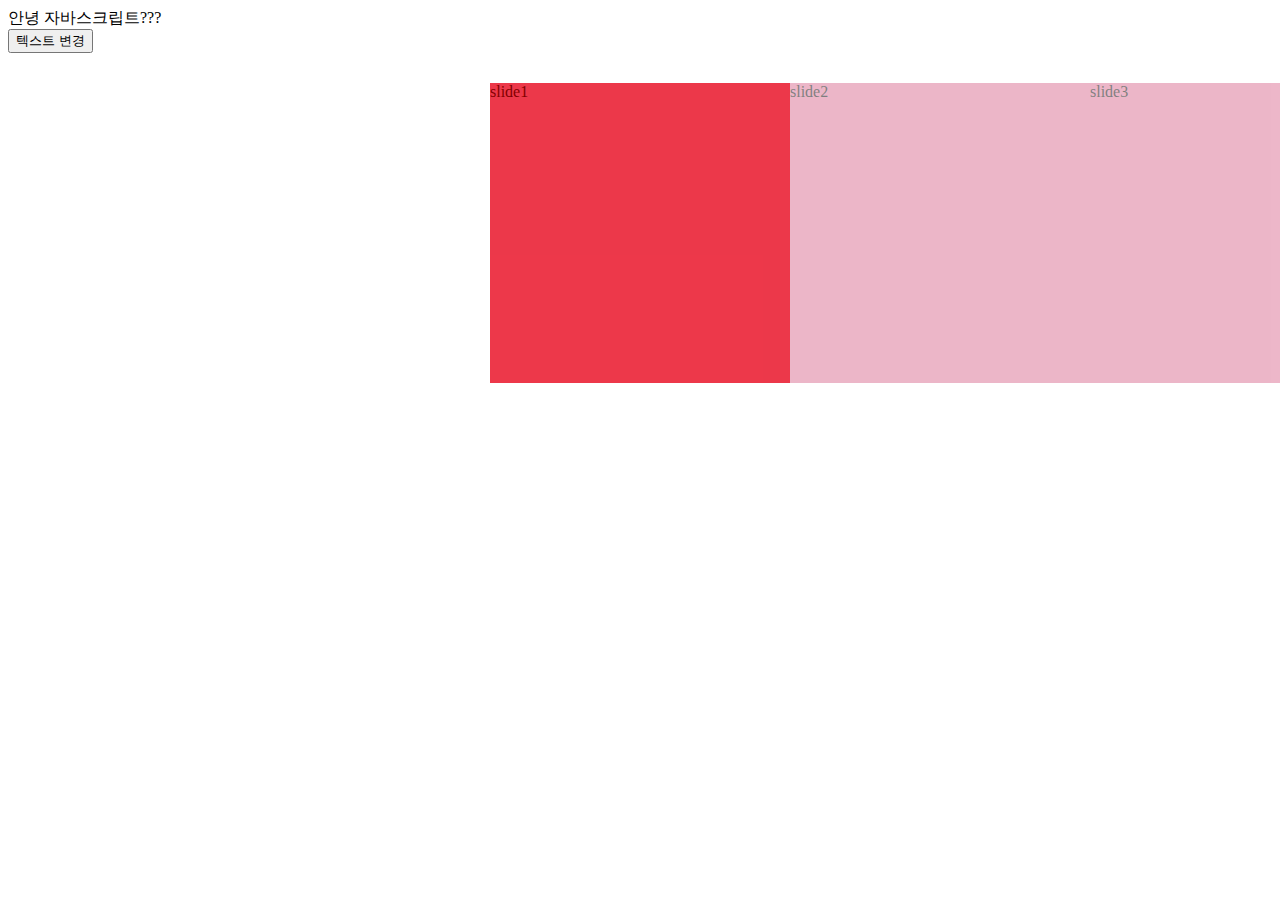
<file: 05_js/index.html>
<!DOCTYPE html>
<html lang="ko">
    <head>
        <meta charset="UTF-8" />
        <meta name="viewport" content="width=device-width" />
        <title>javascript</title>
        <script defer src="./js/main.js"></script>
        <style>
            .demo {
                transition: all 1s;
            }
        </style>
    </head>
    <body>
        <div class="demo">안녕 자바스크립트???</div>
        <button onclick="myF()">텍스트 변경</button>

        <div class="slide">
            <ul>
                <li>slide1</li>
                <li>slide2</li>
                <li>slide3</li>
            </ul>
        </div>
        <style>
            .slide {
                position: relative;
                width: 300px;
                height: 300px;
                margin: 30px auto;
                background: red;
            }

            .slide ul {
                position: absolute;
                top: 0;
                left: 0;
                display: flex;
                width: 300%;
                margin: 0;
                margin-block-start: 0;
                padding-inline-start: 0;
                list-style: none;
                opacity: 0.5;
                transition: left 0.3s;
            }

            .slide li {
                width: 100%;
                height: 300px;
                margin: 0;
                background: palevioletred;
            }
        </style>
    </body>
</html>
</file>
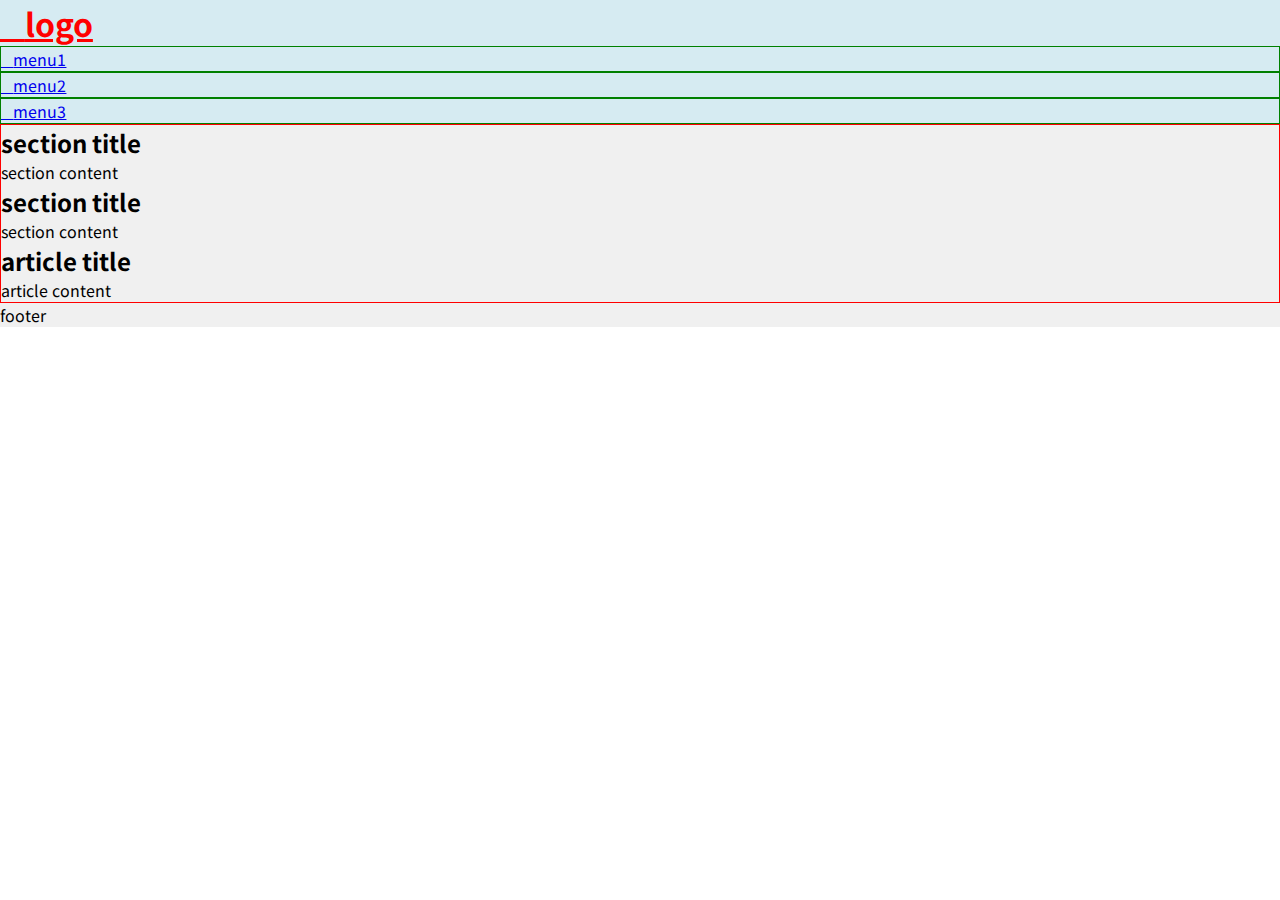
<file: 04-css/00-basic.html>
<!DOCTYPE html>
<html lang="en">
    <head>
        <meta charset="UTF-8" />
        <meta name="viewport" content="width=device-width, initial-scale=1.0" />
        <title>css 배우기</title>
        <link
            href="https://fonts.googleapis.com/css2?family=Noto+Sans+KR:wght@100..900&display=swap"
            rel="stylesheet"
        />
        <link
            rel="stylesheet"
            href="https://maxst.icons8.com/vue-static/landings/line-awesome/line-awesome/1.3.0/css/line-awesome.min.css"
        />
        <link rel="stylesheet" href="https://cdnjs.cloudflare.com/ajax/libs/font-awesome/6.5.2/css/all.min.css" />
        <link
            rel="stylesheet"
            href="https://fonts.googleapis.com/css2?family=Material+Symbols+Outlined:opsz,wght,FILL,GRAD@24,400,0,0"
        />
        <link rel="stylesheet" href="./css/styles.css" />
        <style>
            header {
                background-color: #eee;
                color: green;
            }
        </style>
    </head>
    <body>
        <div id="wrap" style="border-color: blue">
            <header id="header">
                <h1 id="logo">
                    <a href="#">logo</a>
                </h1>
                <nav id="gnb" class="gnb">
                    <ul class="depth1">
                        <li>
                            <a href="#">menu1</a>
                            <ul class="depth2">
                                <li><a href="#">menu1-1</a></li>
                                <li><a href="#">menu1-2</a></li>
                                <li><a href="#">menu1-3</a></li>
                            </ul>
                        </li>
                        <li>
                            <a href="#">menu2</a>
                        </li>
                        <li>
                            <a href="#">menu3</a>
                        </li>
                    </ul>
                </nav>
            </header>
            <main id="main" class="main-intro bg-grey">
                <!-- 주제별 나눔 -->
                <section>
                    <h2>section title</h2>
                    <p>section content</p>
                </section>
                <section>
                    <h2>section title</h2>
                    <p>section content</p>
                </section>
                <!-- 독립된 기사나 글 -->
                <article>
                    <h2>article title</h2>
                    <p>article content</p>
                </article>
                <!-- 사이드 컨텐츠 -->
                <aside></aside>
            </main>
            <footer id="footer" class="bg-grey">footer</footer>
        </div>
    </body>
</html>
</file>
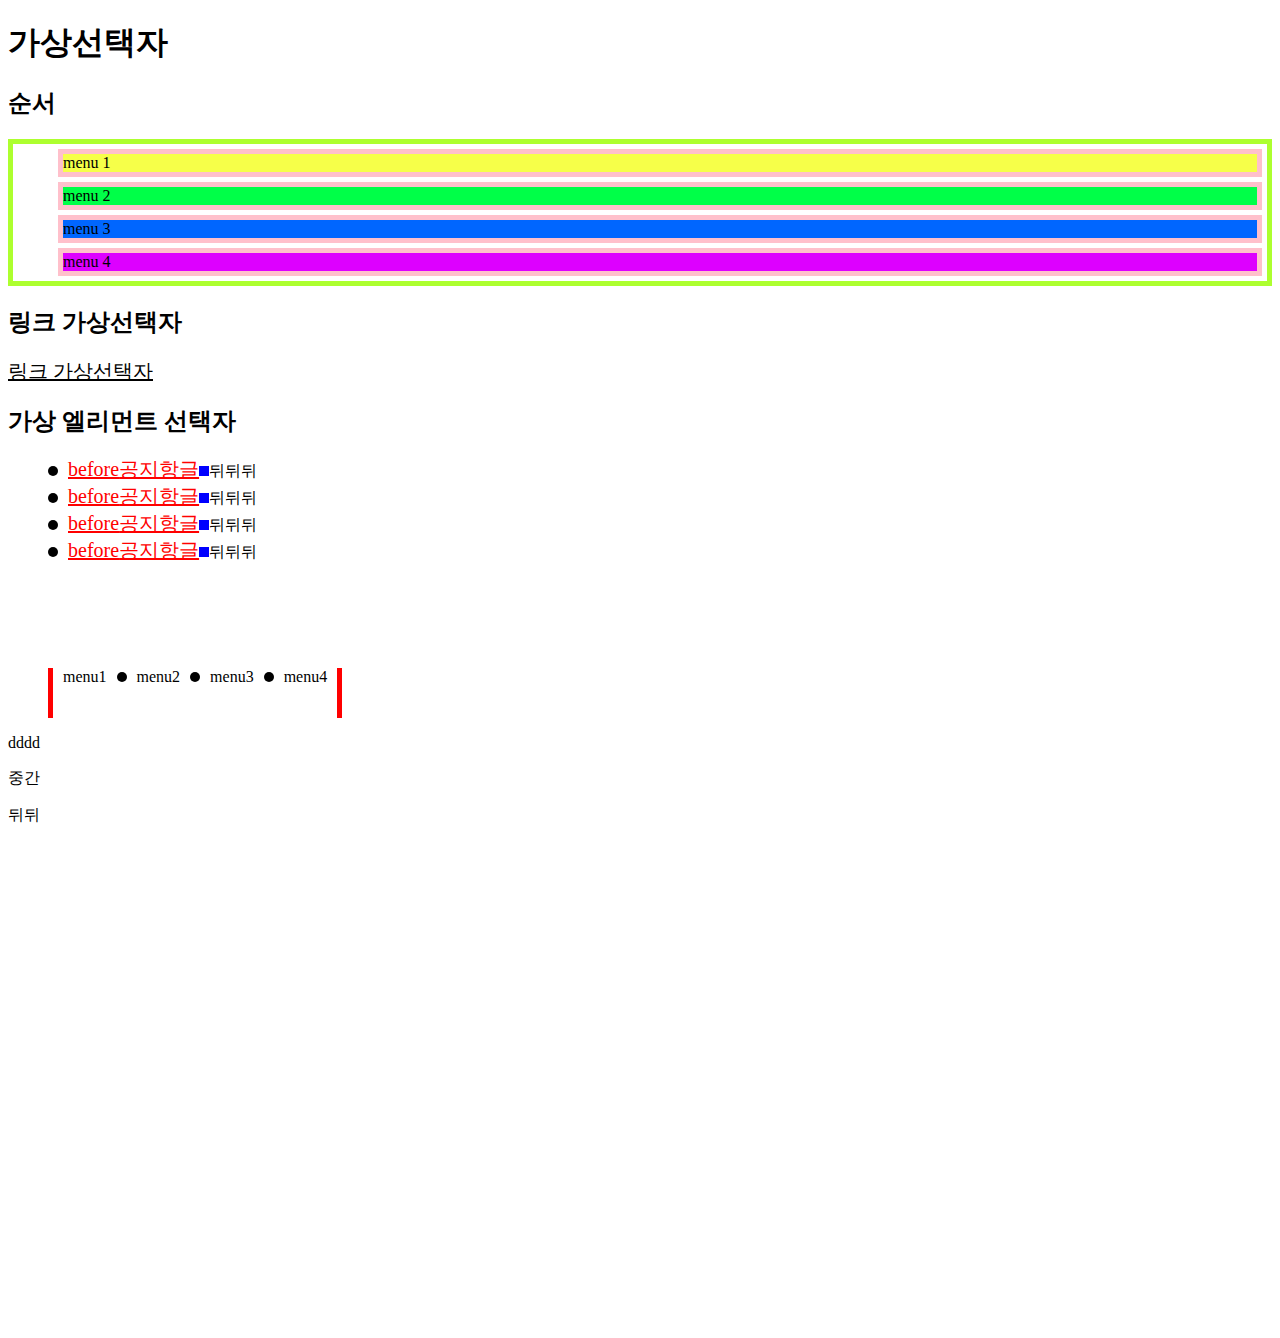
<file: 04-css/01-가상선택자.html>
<!DOCTYPE html>
<html lang="ko">
<head>
    <meta charset="UTF-8">
    <meta name="viewport" content="width=device-width, initial-scale=1.0">
    <title>가상선택자 | css</title>
    <style>
        /* reset */
        * {
            list-style: none;
        }
    </style>
</head>
<body>
    <h1>가상선택자</h1>
    
    <h2>순서</h2>
    <ul class="lst">
        <li>menu 1</li>
        <li>menu 2</li>
        <li>menu 3</li>
        <li>menu 4</li>
    </ul>
    <style>
        .lst {
            border: 5px solid greenyellow;
        }
        .lst li {
            border: 5px solid pink;
            margin: 5px;
        }
        .lst li:first-child {
            background: #f6ff49;
        }
        .lst li:nth-child(2) {
            background: #00ff48;
        }
        .lst li:nth-child(3) {
            background: rgb(0, 102, 255);
        }
        .lst li:last-child {
            background: rgb(221, 0, 255);
        }
        .lst li:hover {
            background: #000;
            color: #fff;
        }

    </style>

    <h2>링크 가상선택자</h2>
    <a href="#">링크 가상선택자</a>
    <style>
        a {
            font-size: 20px;
            color: #000;
        }
        /* 안씀 */
        /* a:link {} */
        a:hover {
            color: red;
        }
        /* a:active {
            color: greenyellow;
        } */
        /* a:visited {
            color: blueviolet;
        } */
    </style>

    <h2>가상 엘리먼트 선택자</h2>
    <ul class="lst2">
        <li><a href="#">공지항글</a></li>
        <li><a href="#">공지항글</a></li>
        <li><a href="#">공지항글</a></li>
        <li><a href="#">공지항글</a></li>
    </ul>
    <style>
        .lst2 li::before {
            content: '';
            display: inline-block;
            width: 10px;
            height: 10px;
            background: #000;
            border-radius: 10px;
            margin-right: 10px;
        }
        .lst2 li::after {
            content: '뒤뒤뒤';
        }
        .lst2 a {
            color: red;
        }
        .lst2 a::before {
            content: 'before';
        }
        .lst2 a::after {
            content: '';
            display: inline-block;
            width: 10px;
            height: 10px;
            background: blue;
        }
    </style>
    <br><br><br><br>
    <ul class="lst3">
        <li>menu1</li>
        <li>menu2</li>
        <li>menu3</li>
        <li>menu4</li>
    </ul>
    <style>
        .lst3 {
            display: flex;
        }
        .lst3 li::after {
            content: '';
            display: inline-block;
            width: 10px;
            height: 10px;
            background: #000;
            border-radius: 50%;
            margin-right: 10px;
            margin-left: 10px;
        }
        .lst3 li:last-child::after {
            display: none;
        }
        .lst3::before {
            content: '';
            display: inline-block;
            width: 5px;
            height: 50px;
            background: red;
            margin-right: 10px;
        }
        .lst3::after {
            content: '';
            display: inline-block;
            width: 5px;
            height: 50px;
            background: red;
            margin-left: 10px;
        }
    </style>

    <div class="box1">
        <p>중간</p>
    </div>
    <style>
        .box1::before {
            content: "dddd";
        }
        .box1::after {
            content: '뒤뒤';
        }
    </style>
    
    <br><br><br><br>
    <br><br><br><br>
    <br><br><br><br>
    <br><br><br><br>
    <br><br><br><br>
    <br><br><br><br>
    <br><br><br><br>
</body>
</html>
</file>
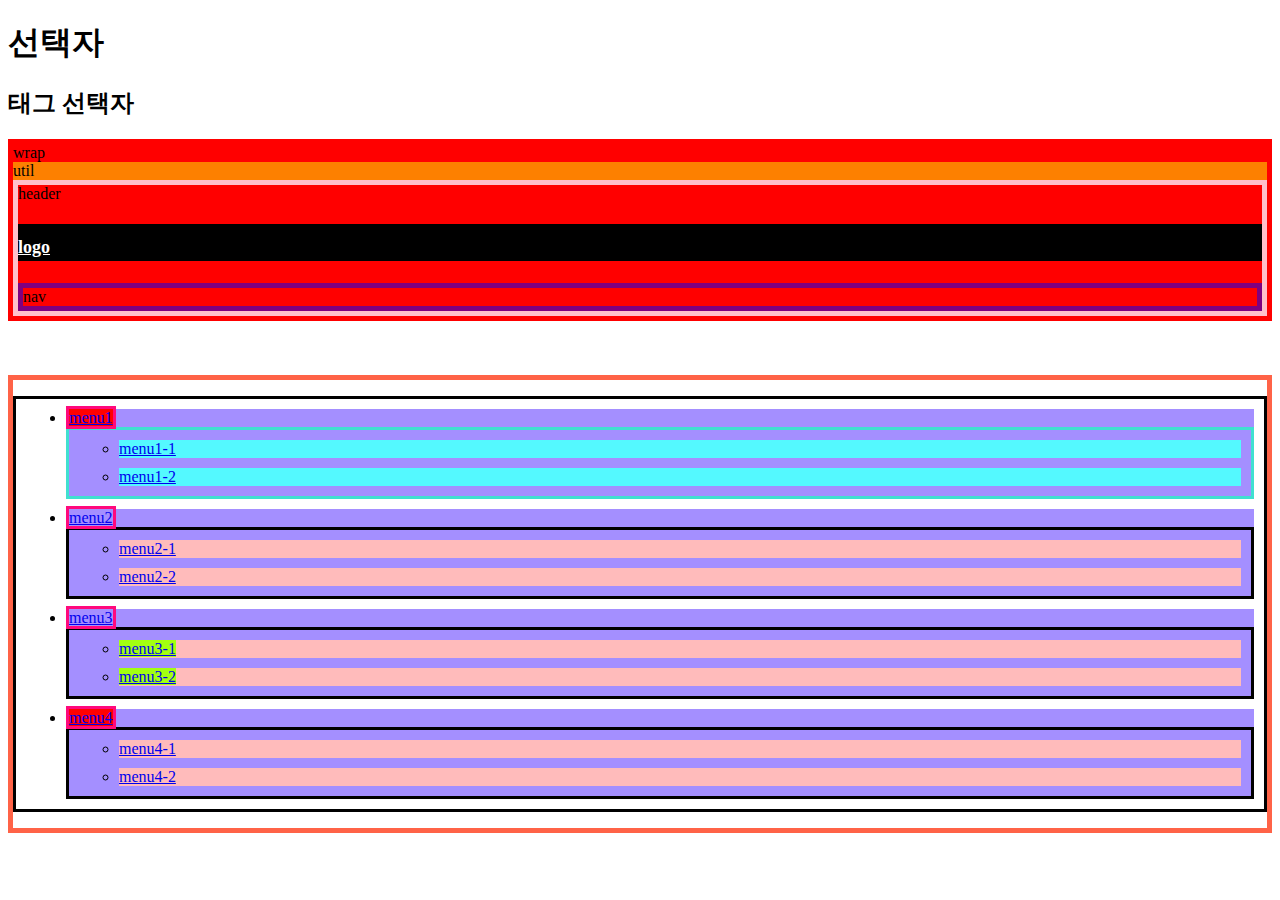
<file: 04-css/01-선택자.html>
<!DOCTYPE html>
<html lang="ko">
<head>
    <meta charset="UTF-8">
    <meta name="viewport" content="width=device-width, initial-scale=1.0">
    <title>선택자 | css</title>
</head>
<body>

    <h1>선택자</h1>

    <h2>태그 선택자</h2>
    
    <div class="wrap">
        wrap
        <div class="util">util</div>
        <header class="header">
            header
            <h1 class="logo">
                <a href="#">logo</a>
            </h1>
            <nav class="gnb">
                nav
            </nav>
        </header>
    </div>
    <style>
        .wrap {
            border: 5px solid rgb(255, 0, 0);
            background: rgb(255, 0, 0);
        }
        .util {
            background: rgba(251, 255, 0, 0.5);
        }
        .header {
            border: 5px solid pink;
        }
        .logo {
            background: #000;
        }
        .logo a {
            font-size: 18px;
            color: #fff;
        }
        .gnb {
            border: 5px solid rgba(0, 0, 255, 0.5);
        }
    </style>

    <br><br><br>
    <div id="gnb">
        <ul class="depth1">
            <li class="fst">
                <a href="#">menu1</a>
                <ul class="depth2-1">
                    <li><a href="#">menu1-1</a></li>
                    <li><a href="#">menu1-2</a></li>
                </ul>
            </li>
            <li>
                <a href="#">menu2</a>
                <ul class="depth2-2">
                    <li><a href="#">menu2-1</a></li>
                    <li><a href="#">menu2-2</a></li>
                </ul>
            </li>
            <li>
                <a href="#">menu3</a>
                <ul class="depth2-3">
                    <li><a href="#">menu3-1</a></li>
                    <li><a href="#">menu3-2</a></li>
                </ul>
            </li>
            <li class="lst">
                <a href="#">menu4</a>
                <ul class="depth2-4">
                    <li><a href="#">menu4-1</a></li>
                    <li><a href="#">menu4-2</a></li>
                </ul>
            </li>
        </ul>
    </div>
    <style>
        .depth1 > li > a {
            border: 3px solid #ff097c;
        }
        .depth1 .lst > a,
        .depth1 .fst > a {
            background: red;
        }
        #gnb {
            border: 5px solid tomato;
        }
        .depth2-1 {
            border: 3px solid turquoise;
        }
        .depth2-1 li {
            background: #54f9ff;
        }
        .depth2-3 a { 
            background: #a3ff10;
        }
        ul {
            border: 3px solid #000;
        }
        li {
            margin: 10px;
            background: #fff491;
        }
        ul li {
            background: #ffbbbb;
        }
        ul.depth1 > li {
            background: #a48fff;
        }
    </style>
    
</body>
</html>
</file>
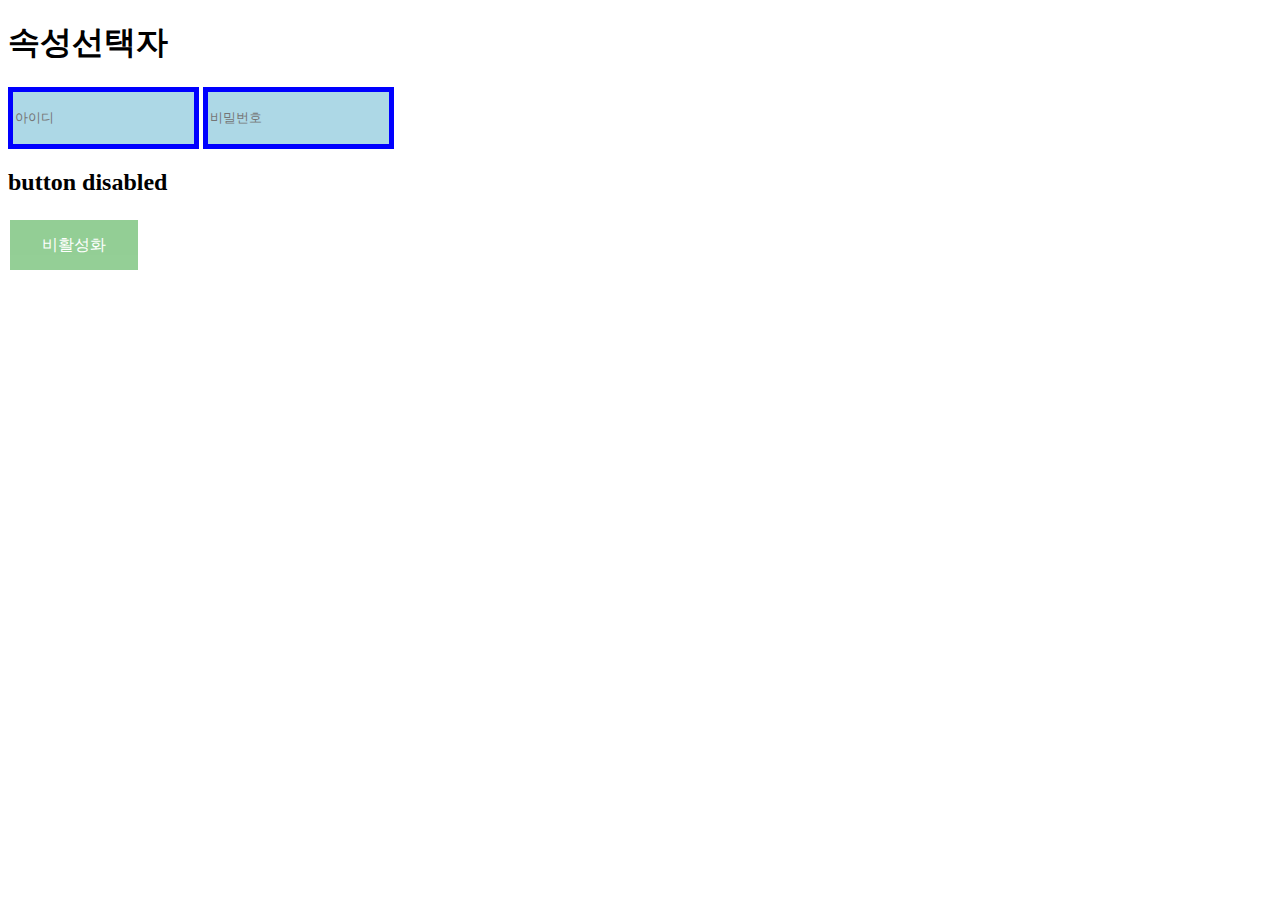
<file: 04-css/01-속성선택자.html>
<!DOCTYPE html>
<html lang="ko">
<head>
    <meta charset="UTF-8">
    <meta name="viewport" content="width=device-width, initial-scale=1.0">
    <title>속성선택자 | css</title>
</head>
<body>
    <h1>속성선택자</h1>

    <input type="text" id="id" name="id" placeholder="아이디">
    <input type="password" name="pw" id="pw" placeholder="비밀번호">

    <style>
        input {
            height: 50px;
            border: 5px solid blue;
            background: lightblue;
        }
        input:focus {
            border: 5px solid red;
            background: pink;
        }
    </style>

    <h2>button disabled</h2>
    <input type="button" value="비활성화" class="button" disabled>

    <style>
        .button {
            background-color: #4CAF50; /* Green */
            border: none;
            color: white;
            padding: 15px 32px;
            text-align: center;
            text-decoration: none;
            display: inline-block;
            font-size: 16px;
            margin: 4px 2px;
            cursor: pointer;
        }
        .button:disabled {
            opacity: 0.6;
            cursor: not-allowed;
        }
    </style>

</body>
</html>
</file>
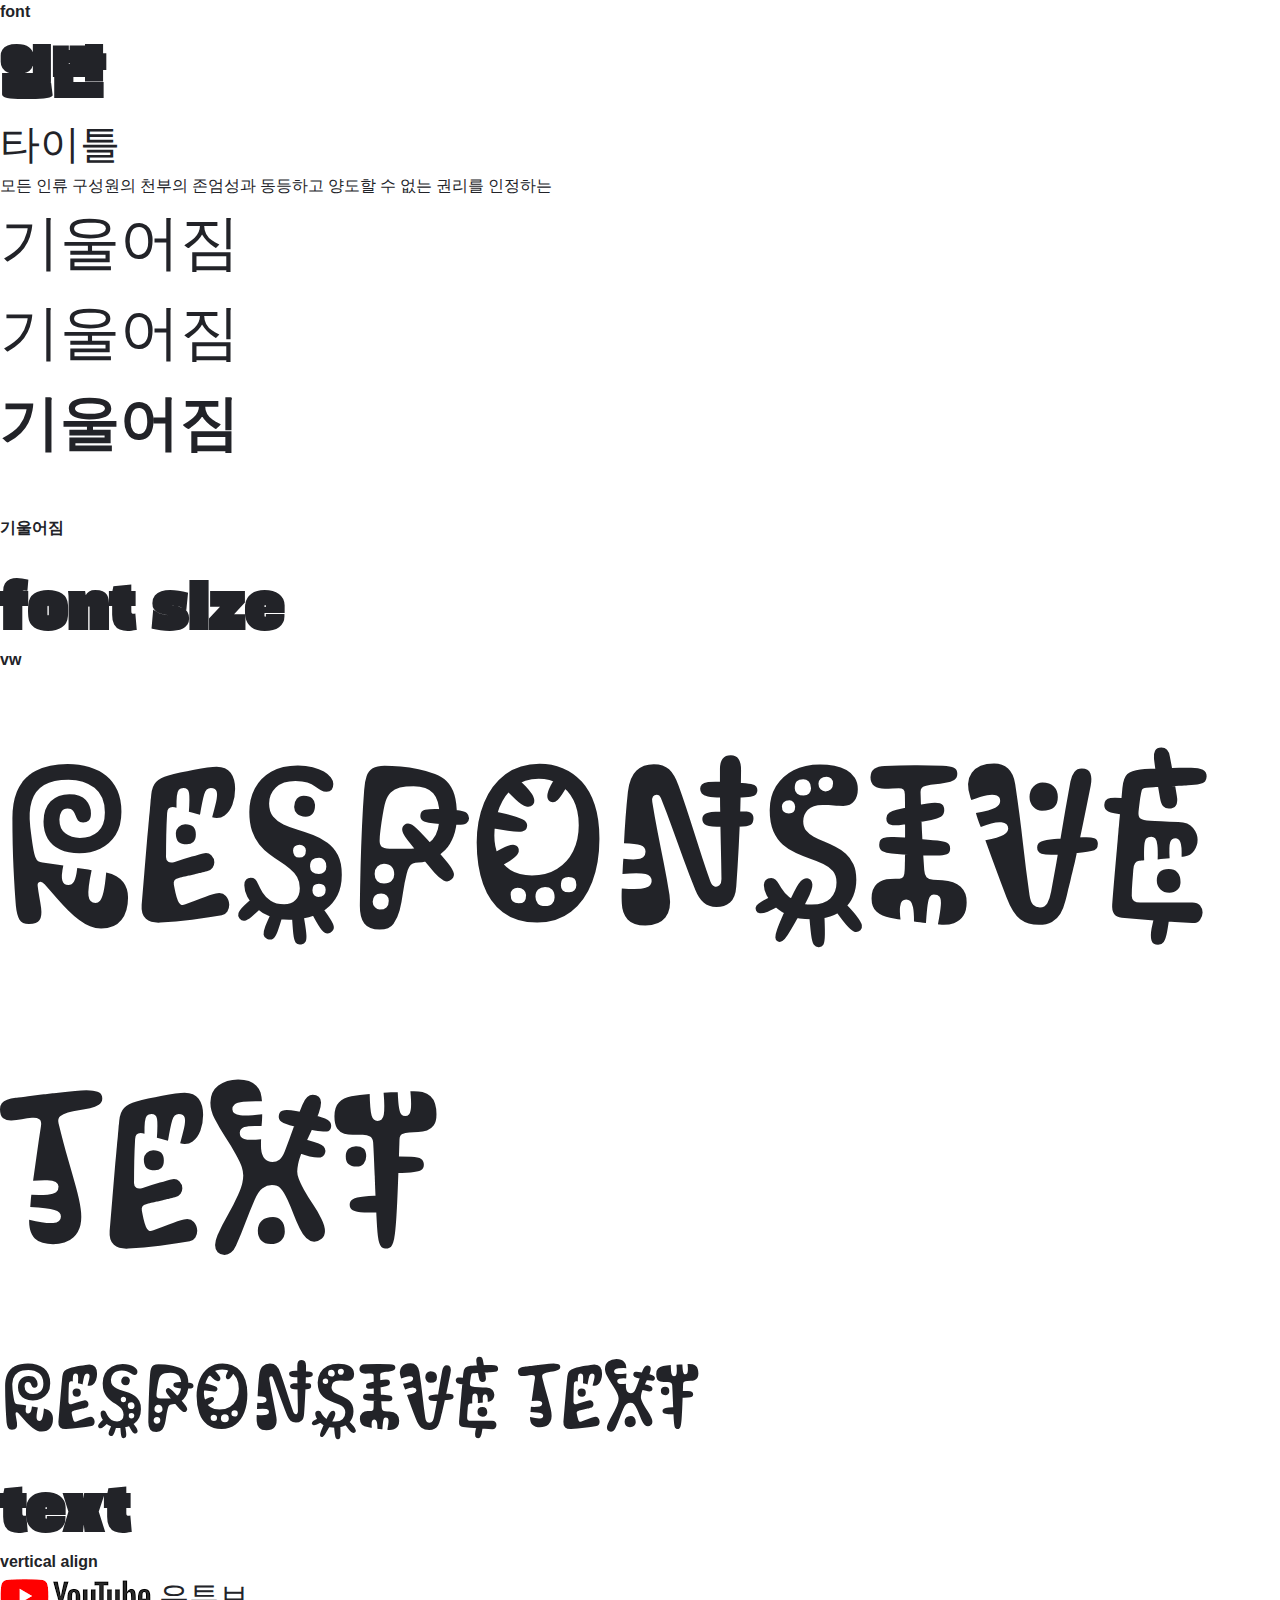
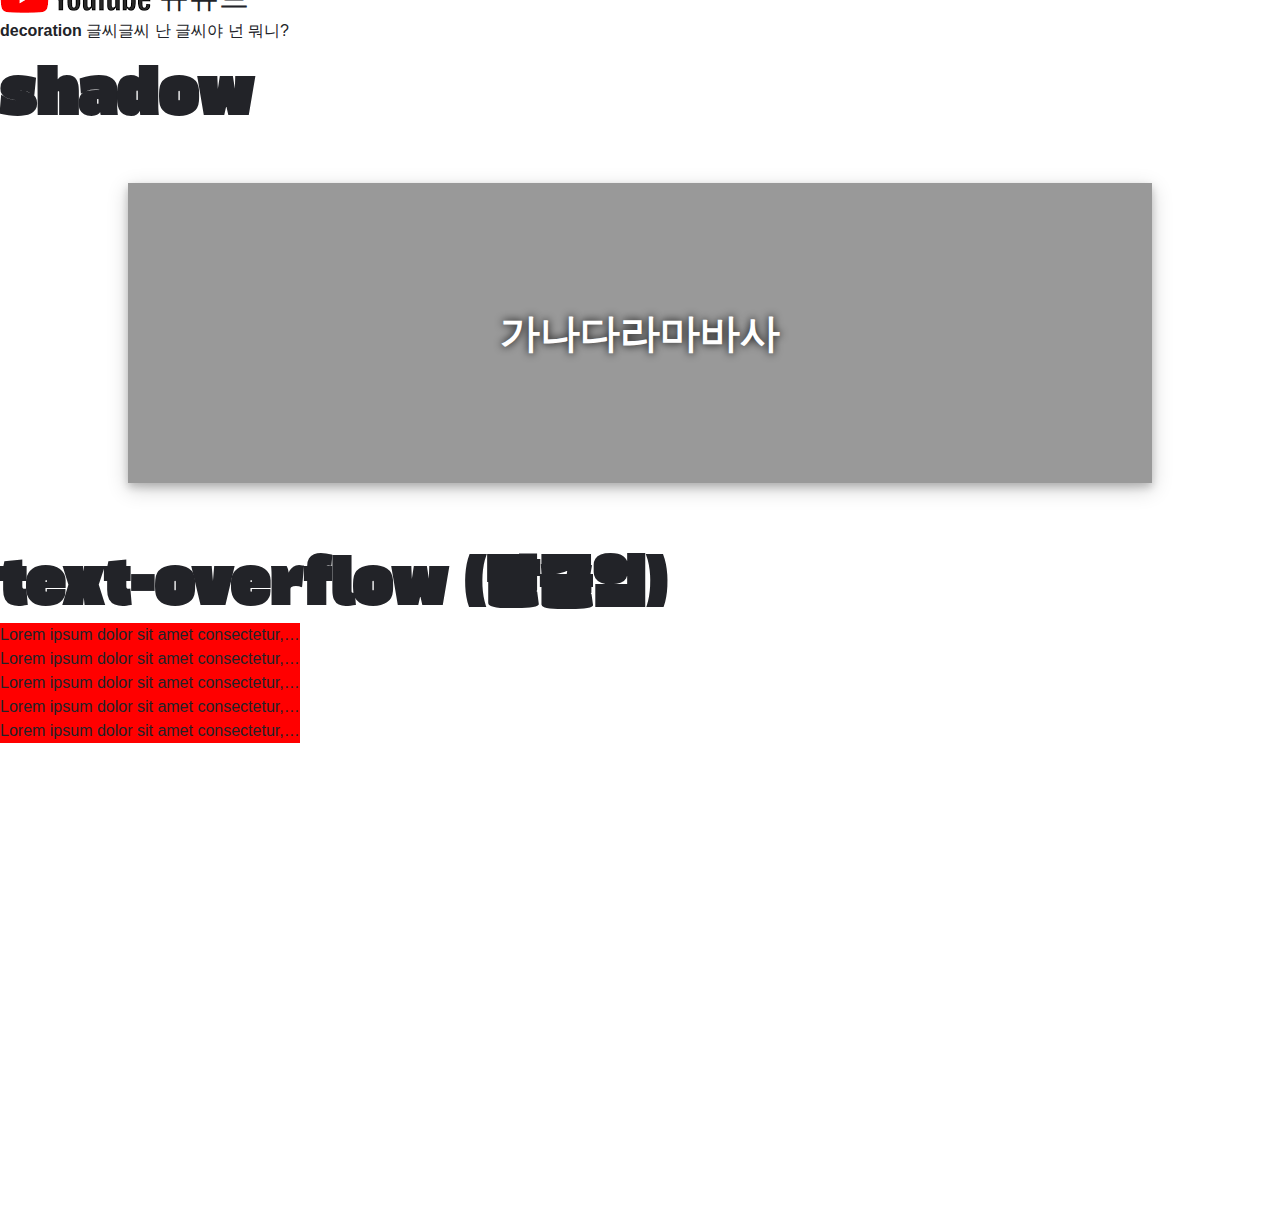
<file: 04-css/02-font.html>
<!DOCTYPE html>
<html lang="en">
<head>
    <meta charset="UTF-8">
    <meta name="viewport" content="width=device-width, initial-scale=1.0">
    <title>font | css</title>
    <link rel="preconnect" href="https://fonts.googleapis.com">
    <link rel="preconnect" href="https://fonts.gstatic.com" crossorigin>
    <link href="https://fonts.googleapis.com/css2?family=Gasoek+One&family=Kablammo&display=swap" rel="stylesheet">
    <!-- 웹디자인기능사용 reset -->
    <style>
        * {
            margin: 0;
            padding: 0;
            line-height: 1.5;
            color: #222328;
            text-decoration: none;
            list-style: none;
            box-sizing: border-box;
            /* 안전 글꼴 */
            font-family: "Malgun Gothic", "맑은 고딕", helvetica, "Apple SD Gothic Neo", sans-serif;
            font-size: 16px;
        }
    </style>
</head>
<body>
    <h1>font</h1>

    <h2>일반</h2>
    <div class="font1">
        <strong>타이틀</strong>
        <p>모든 인류 구성원의 천부의 존엄성과 동등하고 양도할 수 없는 권리를 인정하는</p>
        <!-- em태그 절대값 60px -->
        <em>기울어짐 <br> <span>기울어짐</span></em> <br>
        <!-- b태그 상대값 60px(기준 14px) -->
        <b>기울어짐 <br> <span>기울어짐</span></b>
    </div>
    <style>
        h2 {
            font-size: 60px;
            font-family: 'Gasoek One', sans-serif;
        }
        .font1 strong {
            font-family: 'Diphylleia', sans-serif;
            font-size: 40px;
            font-weight: normal;
        }
        .font1 p {
            font-family: 'Diphylleia', serif;
        }
        .font1 em {
            font-style: normal;
            /* font-weight: bold; */
            font-size: 60px;
        }
        .font1 em span {
            /* font-size : 60px */
            /* em : 엄마 태그를 기준으로 */
            font-size: 1em;
        }

        .font1 b {
            /* font-size : 60px; */
            font-size: 3.750em;
        }
        .font1 b span {
            /* font-size : 16px; */
            /* rem : html,body 태그 기준 */
            font-size : 1rem;
        }
    </style>

    <h2>font size</h2>

    <strong>vw</strong>
    <div class="vw">Responsive Text</div>
    <div class="vh">Responsive Text</div>
    <style>
        .vw {
            font-family: 'Kablammo', cursive;
            font-size: 17vw;
        }
        .vh {
            font-family: 'Kablammo', cursive;
            font-size: 10vh;
        }
    </style>

    <h2>text</h2>

    <strong>vertical align</strong>
    <div class="ver">
        <img src="./images/youtube.png" alt="youtube"> 유튜브
    </div>
    <style>
        .ver {
            font-size: 30px;
        }
        .ver img {
            vertical-align: middle;
            margin-top: -5px;
        }
    </style>

    <strong>decoration</strong>
    <a href="#">글씨글씨 난 글씨야 넌 뭐니?</a>
    <style>
        a {
            text-decoration: none;
        }
    </style>

    <h2>shadow</h2>
    <div class="box1">가나다라마바사</div>
    <style>
        .box1 {
            display: flex;
            justify-content: center;
            align-items: center;
            width: 80%;
            height: 300px;
            margin: 50px auto;
            background-color: #999;
            color: #fff;
            font-size: 40px;
            font-weight: bold;
            text-shadow: 0 0 8px #000;
            box-shadow: 0 4px 8px 0 rgba(0, 0, 0, 0.2), 0 6px 20px 0 rgba(0, 0, 0, 0.19);
        }
    </style>

    <h2>text-overflow (말줄임)</h2>
    <ul class="lst-bbs">
        <li>
            <a href="#">Lorem ipsum dolor sit amet consectetur, adipisicing elit.</a>
        </li>
        <li>
            <a href="#">Lorem ipsum dolor sit amet consectetur, adipisicing elit.</a>
        </li>
        <li>
            <a href="#">Lorem ipsum dolor sit amet consectetur, adipisicing elit.</a>
        </li>
        <li>
            <a href="#">Lorem ipsum dolor sit amet consectetur, adipisicing elit.</a>
        </li>
        <li>
            <a href="#">Lorem ipsum dolor sit amet consectetur, adipisicing elit.</a>
        </li>
    </ul>
    <style>
        .lst-bbs a {
            overflow: hidden;
            display: block;
            width: 300px;
            white-space: nowrap;
            text-overflow: ellipsis;
            background: red;
        }
    </style>


    <br><br><br><br>
    <br><br><br><br>
    <br><br><br><br>
    <br><br><br><br>
    <br><br><br><br>
</body>
</html>
</file>
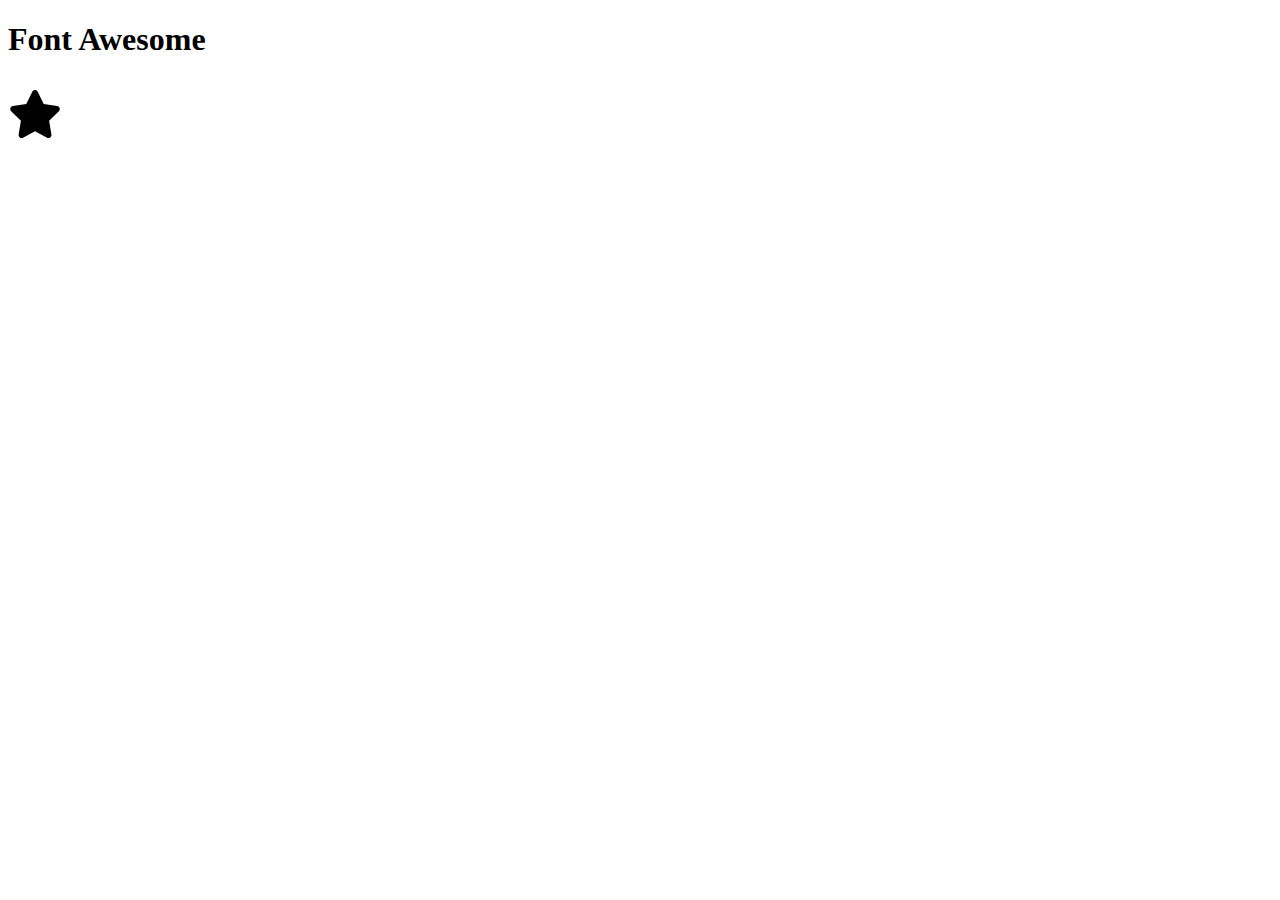
<file: 04-css/02-icon-fontawesome.html>
<!DOCTYPE html>
<html lang="en">
<head>
    <meta charset="UTF-8">
    <meta name="viewport" content="width=device-width, initial-scale=1.0">
    <title>Font Awesome | icon | css</title>
    <link rel="stylesheet" href="https://cdnjs.cloudflare.com/ajax/libs/font-awesome/6.4.0/css/all.min.css" integrity="sha512-iecdLmaskl7CVkqkXNQ/ZH/XLlvWZOJyj7Yy7tcenmpD1ypASozpmT/E0iPtmFIB46ZmdtAc9eNBvH0H/ZpiBw==" crossorigin="anonymous" referrerpolicy="no-referrer" />
    <link rel="stylesheet" href="https://maxst.icons8.com/vue-static/landings/line-awesome/font-awesome-line-awesome/css/all.min.css">
</head>
<body>
    <h1>Font Awesome</h1>
    <i class="fa-solid fa-star"></i>
    <svg xmlns="http://www.w3.org/2000/svg" height="3em" viewBox="0 0 576 512"><!--! Font Awesome Free 6.4.0 by @fontawesome - https://fontawesome.com License - https://fontawesome.com/license (Commercial License) Copyright 2023 Fonticons, Inc. --><path d="M316.9 18C311.6 7 300.4 0 288.1 0s-23.4 7-28.8 18L195 150.3 51.4 171.5c-12 1.8-22 10.2-25.7 21.7s-.7 24.2 7.9 32.7L137.8 329 113.2 474.7c-2 12 3 24.2 12.9 31.3s23 8 33.8 2.3l128.3-68.5 128.3 68.5c10.8 5.7 23.9 4.9 33.8-2.3s14.9-19.3 12.9-31.3L438.5 329 542.7 225.9c8.6-8.5 11.7-21.2 7.9-32.7s-13.7-19.9-25.7-21.7L381.2 150.3 316.9 18z"/></svg>

    <i class="fa-solid fa-star fa-spin"></i>

    <i class="fa-thin fa-star fa-spin-pulse"></i>

    <i class="las la-exclamation-circle"></i>
    <i class="las la-fish"></i>

    <style>
        i {
            font-size: 4rem;
        }
    </style>
    
</body>
</html>
</file>
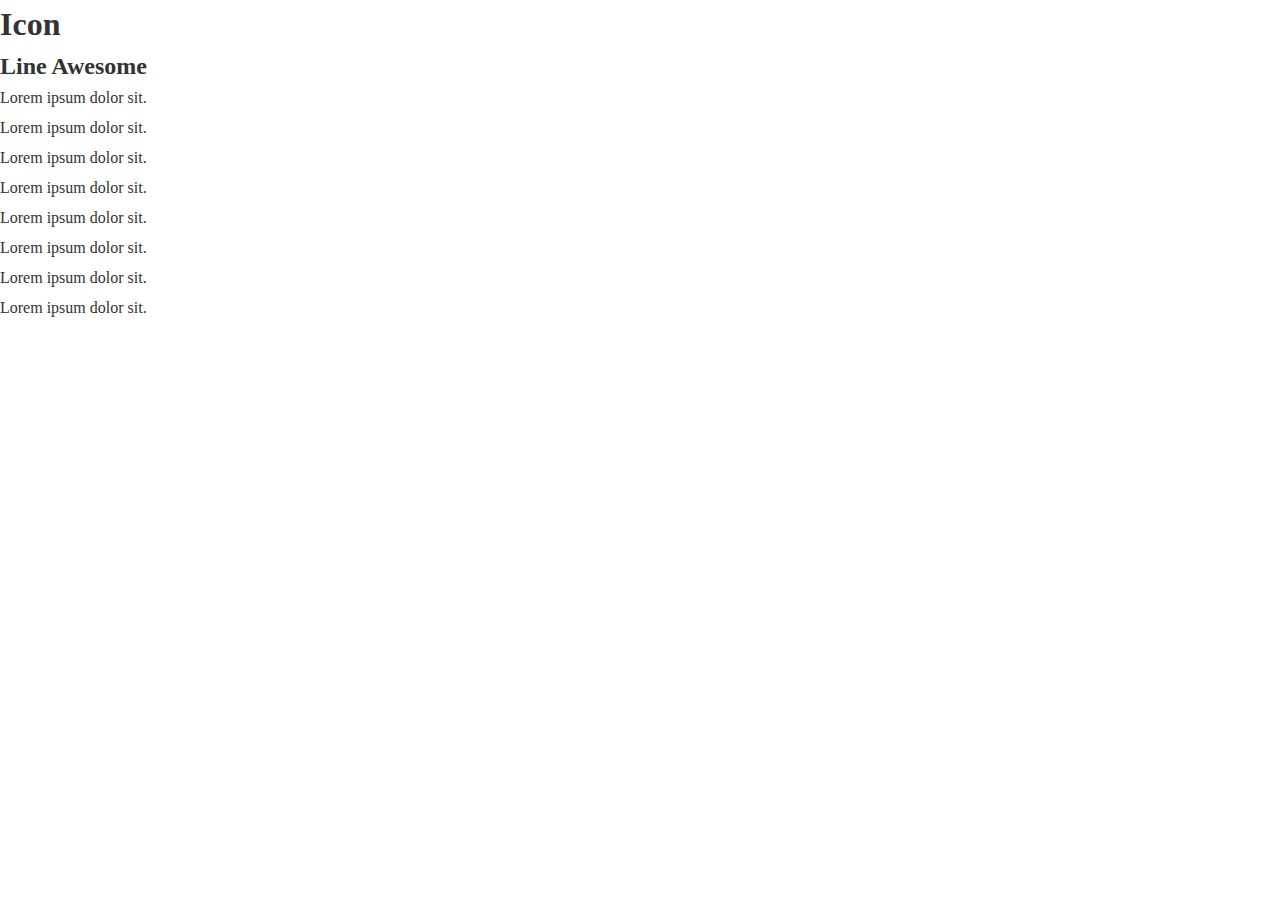
<file: 04-css/02-icon.html>
<!DOCTYPE html>
<html lang="ko">
<head>
    <meta charset="UTF-8">
    <meta name="viewport" content="width=device-width, initial-scale=1.0">
    <title>icon | css</title>
    <link rel= "stylesheet" href= "https://maxst.icons8.com/vue-static/landings/line-awesome/line-awesome/1.3.0/css/line-awesome.min.css" >
</head>
    <style>
        * {
            margin: 0;
            padding: 0;
            box-sizing: border-box;
            list-style: none;
            line-height: 1.5;
            text-decoration: none;
            color: #333;
        }
    </style>
<body>
    <h1>Icon</h1>

    <h2>Line Awesome</h2>
    
    <i class="las la-battery-three-quarters"></i>
    <i class="las la-fish"></i>
    <i class="las la-fish"></i>
    <i class="las la-fish"></i>
    <i class="las la-fish"></i>
    <i class="las la-fish"></i>
    <i class="las la-fish"></i>
    <i class="las la-fish"></i>
    <i class="las la-dog"></i><p></p>

    <i class="las la-exclamation-circle"></i>

    <ul class="lst1">
        <li><i class="las la-chevron-circle-right"></i> Lorem ipsum dolor sit.</li>
        <li><i class="las la-chevron-circle-right"></i> Lorem ipsum dolor sit.</li>
        <li><i class="las la-chevron-circle-right"></i> Lorem ipsum dolor sit.</li>
        <li><i class="las la-chevron-circle-right"></i> Lorem ipsum dolor sit.</li>
    </ul>
    <style>
        .las {
            font-size: 60px;
            color: green;
        }
        .lst1 .las {
            margin-top: -3px;
            vertical-align: middle;
            font-size: 20px;
            color: red;
        }
    </style>

    <ul class="lst1">
        <li><i class="las la-chevron-circle-right"></i> Lorem ipsum dolor sit.</li>
        <li><i class="las la-chevron-circle-right"></i> Lorem ipsum dolor sit.</li>
        <li><i class="las la-chevron-circle-right"></i> Lorem ipsum dolor sit.</li>
        <li><i class="las la-chevron-circle-right"></i> Lorem ipsum dolor sit.</li>
    </ul>
</body>
</html>
</file>
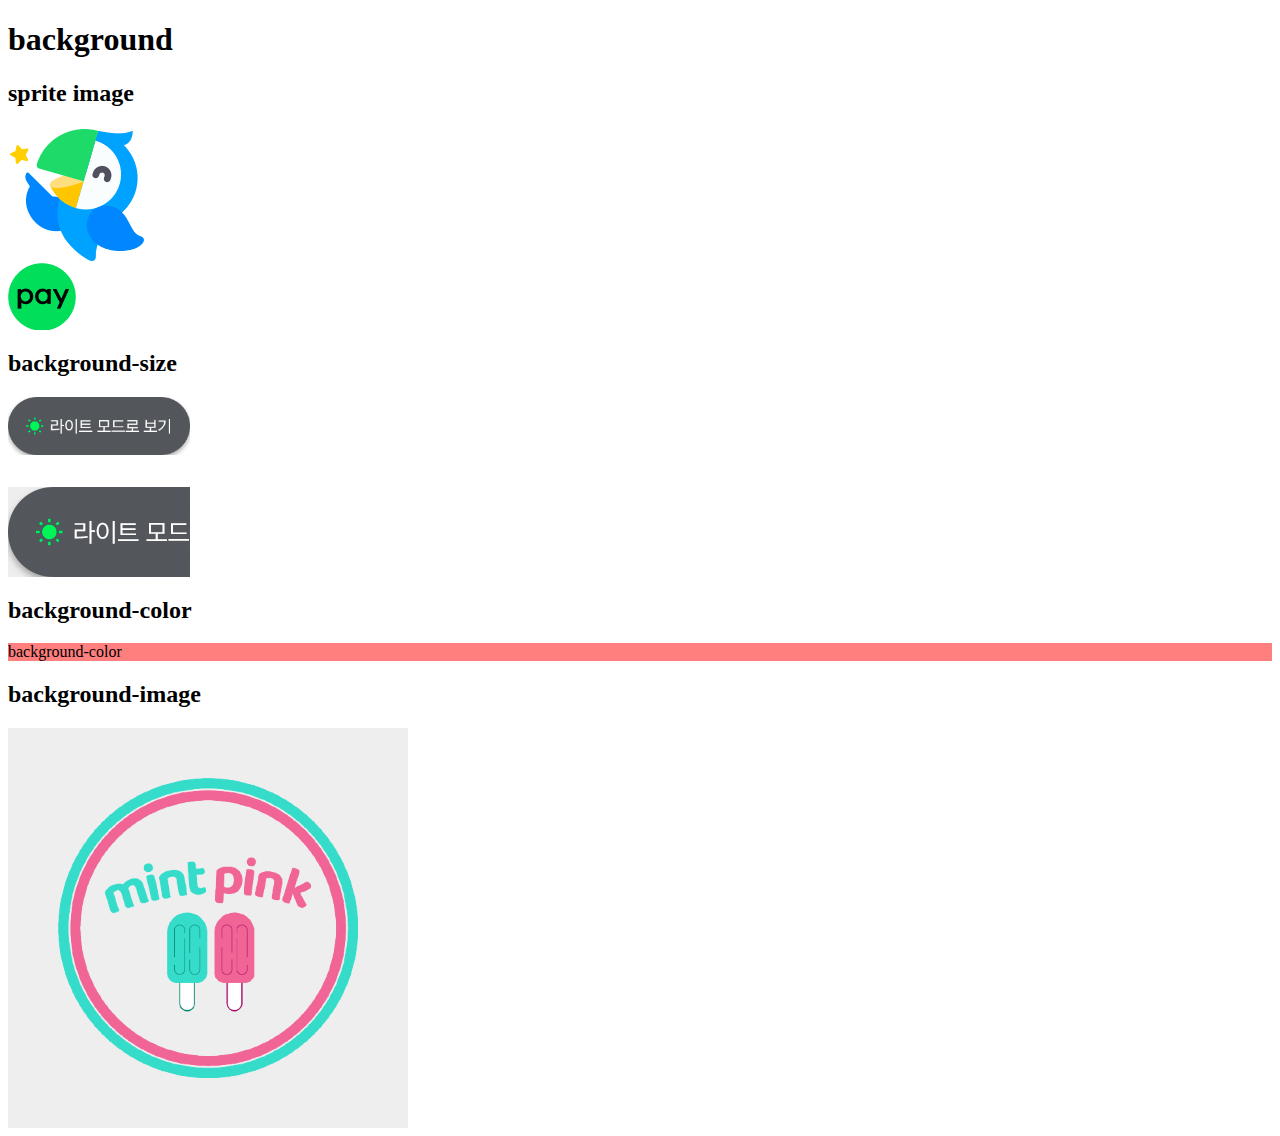
<file: 04-css/03-background.html>
<!DOCTYPE html>
<html lang="en">
    <head>
        <meta charset="UTF-8" />
        <meta name="viewport" content="width=device-width, initial-scale=1.0" />
        <title>background</title>
    </head>
    <body>
        <h1>background</h1>

        <h2>sprite image</h2>
        <div class="sp1"></div>
        <div class="sp2"></div>
        <style>
            .sp2 {
                width: 68px;
                height: 68px;
                background: url(./images/sprite-0521.png) no-repeat -400px -115px;
            }
            .sp1 {
                width: 140px;
                height: 135px;
                background: url(./images/sprite-0521.png) no-repeat 0 0;
            }
        </style>

        <h2>background-size</h2>
        <a href="#" class="box2">라이트 모드로 보기</a>
        <a href="#" class="box3">라이트 모드로 보기</a>
        <style>
            .box3 {
                display: block;
                width: 182px;
                height: 90px;
                /* background-image: url('./images/btn.png');
                background-repeat: no-repeat; */
                background: #eee url('./images/btn.png') no-repeat 0 0;
                background-size: cover;
                text-indent: -9999px;
            }
            .box2 {
                display: block;
                width: 182px;
                height: 90px;
                background-image: url('./images/btn.png');
                background-repeat: no-repeat;
                background-size: contain;
                text-indent: -9999px;
            }
        </style>

        <h2>background-color</h2>
        <div class="bg1">background-color</div>
        <style>
            .bg1 {
                background-color: rgba(255, 0, 0, 0.5);
            }
        </style>

        <h2>background-image</h2>
        <div class="box1"></div>
        <style>
            .box1 {
                width: 400px;
                height: 400px;
                background-color: #eee;
                background-image: url('./images/10627436.png');
                background-repeat: no-repeat;
                background-position: 50% 50%;
                background-size: 300px auto;
            }
        </style>
    </body>
</html>
</file>
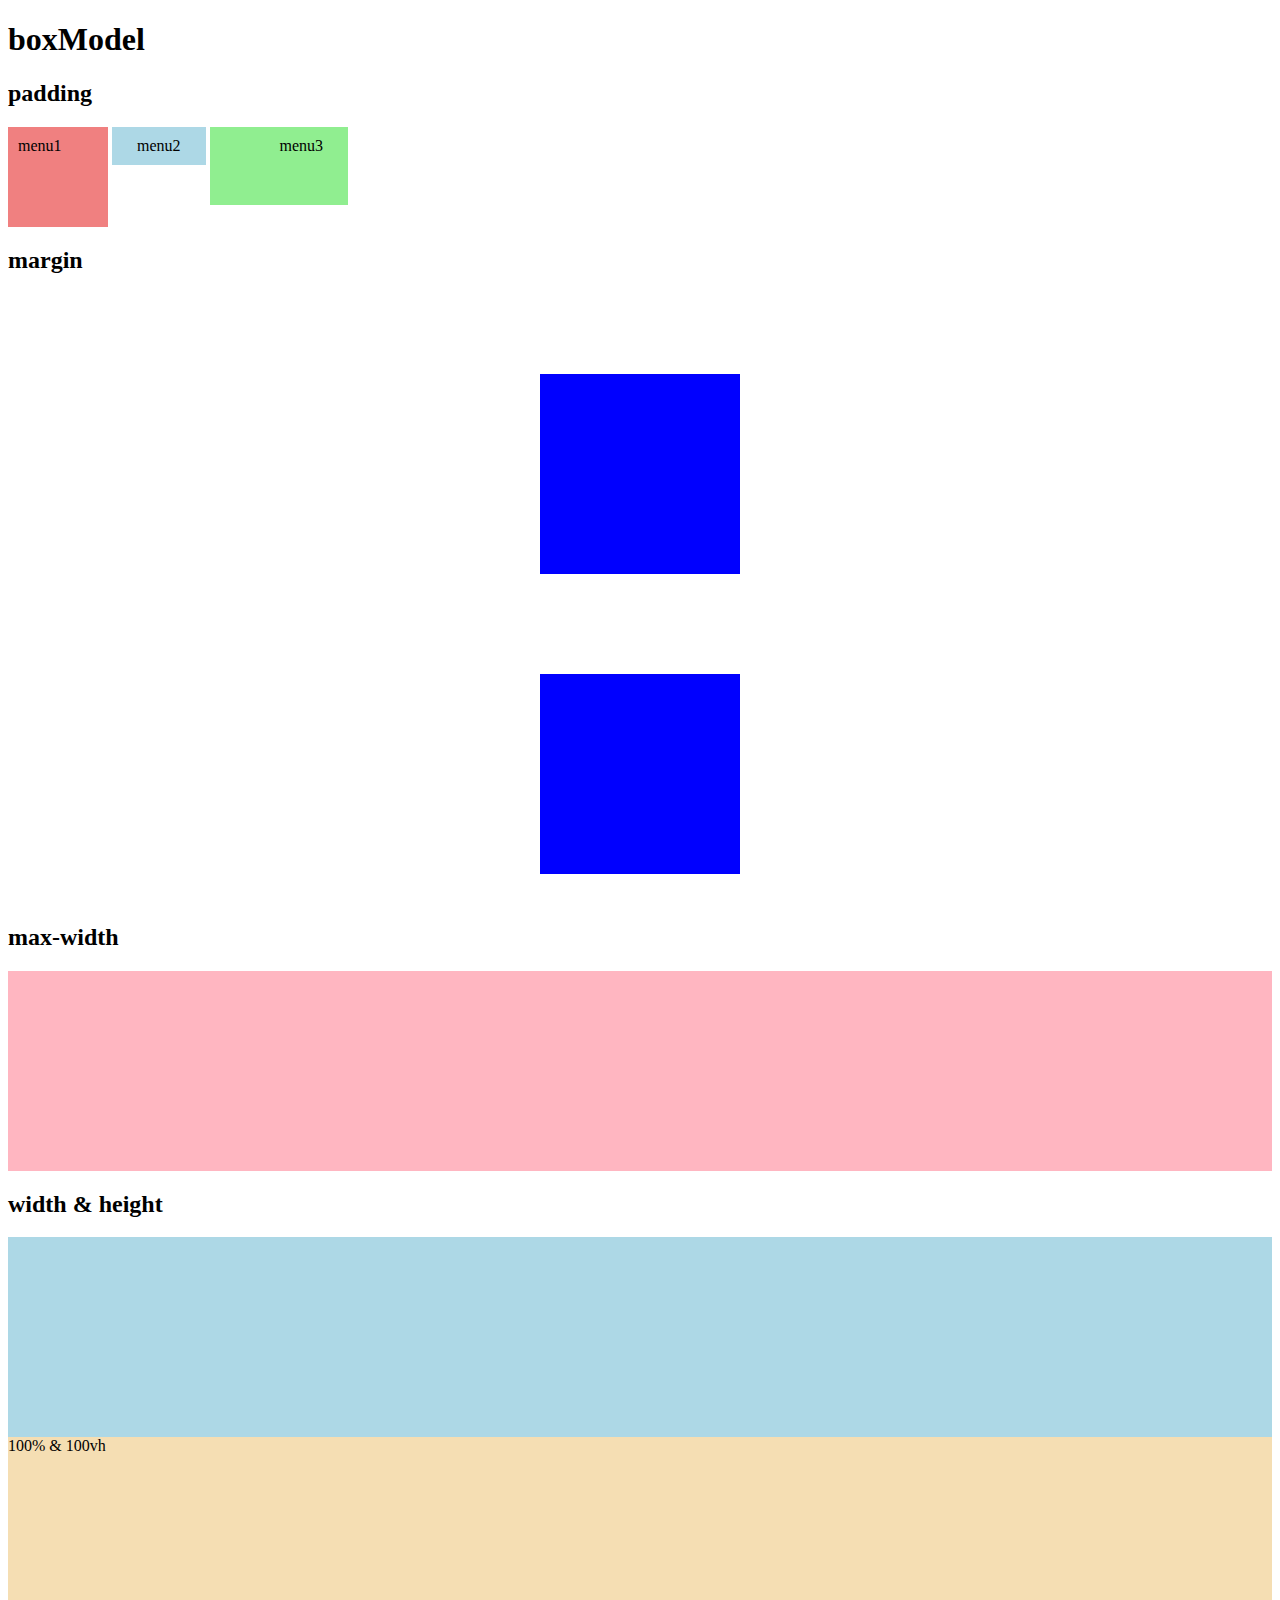
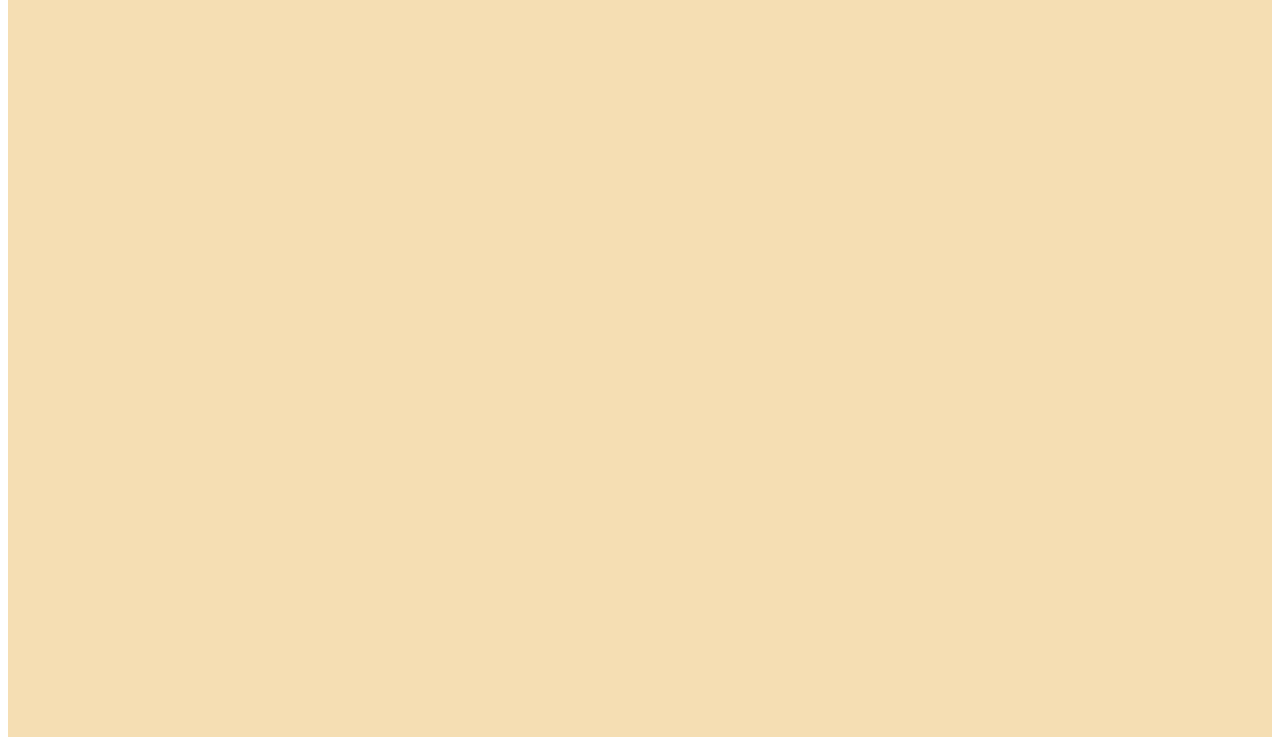
<file: 04-css/04-boxmodel.html>
<!DOCTYPE html>
<html lang="en">
    <head>
        <meta charset="UTF-8" />
        <meta name="viewport" content="width=device-width, initial-scale=1.0" />
        <title>boxModel</title>
    </head>
    <body>
        <h1>boxModel</h1>

        <h2>padding</h2>
        <div class="box5">menu1</div>
        <div class="box6">menu2</div>
        <div class="box7">menu3</div>
        <style>
            .box7 {
                display: inline-block;
                padding: 10px 25px 50px 70px;
                background: lightgreen;
            }
            .box6 {
                display: inline-block;
                padding: 10px 25px;
                background: lightblue;
            }
            .box5 {
                display: inline-block;
                width: 100px;
                height: 100px;
                padding: 10px;
                box-sizing: border-box;
                background: lightcoral;
            }
        </style>

        <h2>margin</h2>
        <div class="box4"></div>
        <div class="box4"></div>
        <style>
            .box4 {
                width: 200px;
                height: 200px;
                background: blue;
                /* margin-top: 100px;
                margin-left: auto;
                margin-right: auto;
                margin-bottom: 400px; */
                margin: 100px auto 50px;
            }
        </style>

        <h2>max-width</h2>
        <div class="box2"></div>
        <style>
            .box2 {
                max-width: 1280px;
                /* max-width: none(기본값) */
                min-width: 360px;
                /* min-width: 0(기본값) */
                width: 100%;
                height: 200px;
                margin: 0 auto;
                background: lightpink;
            }
        </style>

        <h2>width & height</h2>
        <div class="box1"></div>
        <div class="box1-1">100% & 100vh</div>

        <style>
            .box1-1 {
                width: 100%;
                height: 100vh;
                background: wheat;
            }
            .box1 {
                /* width: auto(100%) 기본값 */
                /* width: 50%; */
                /* height: auto(0) 기본값 */
                height: 200px;
                background: lightblue;
            }
        </style>
    </body>
</html>
</file>
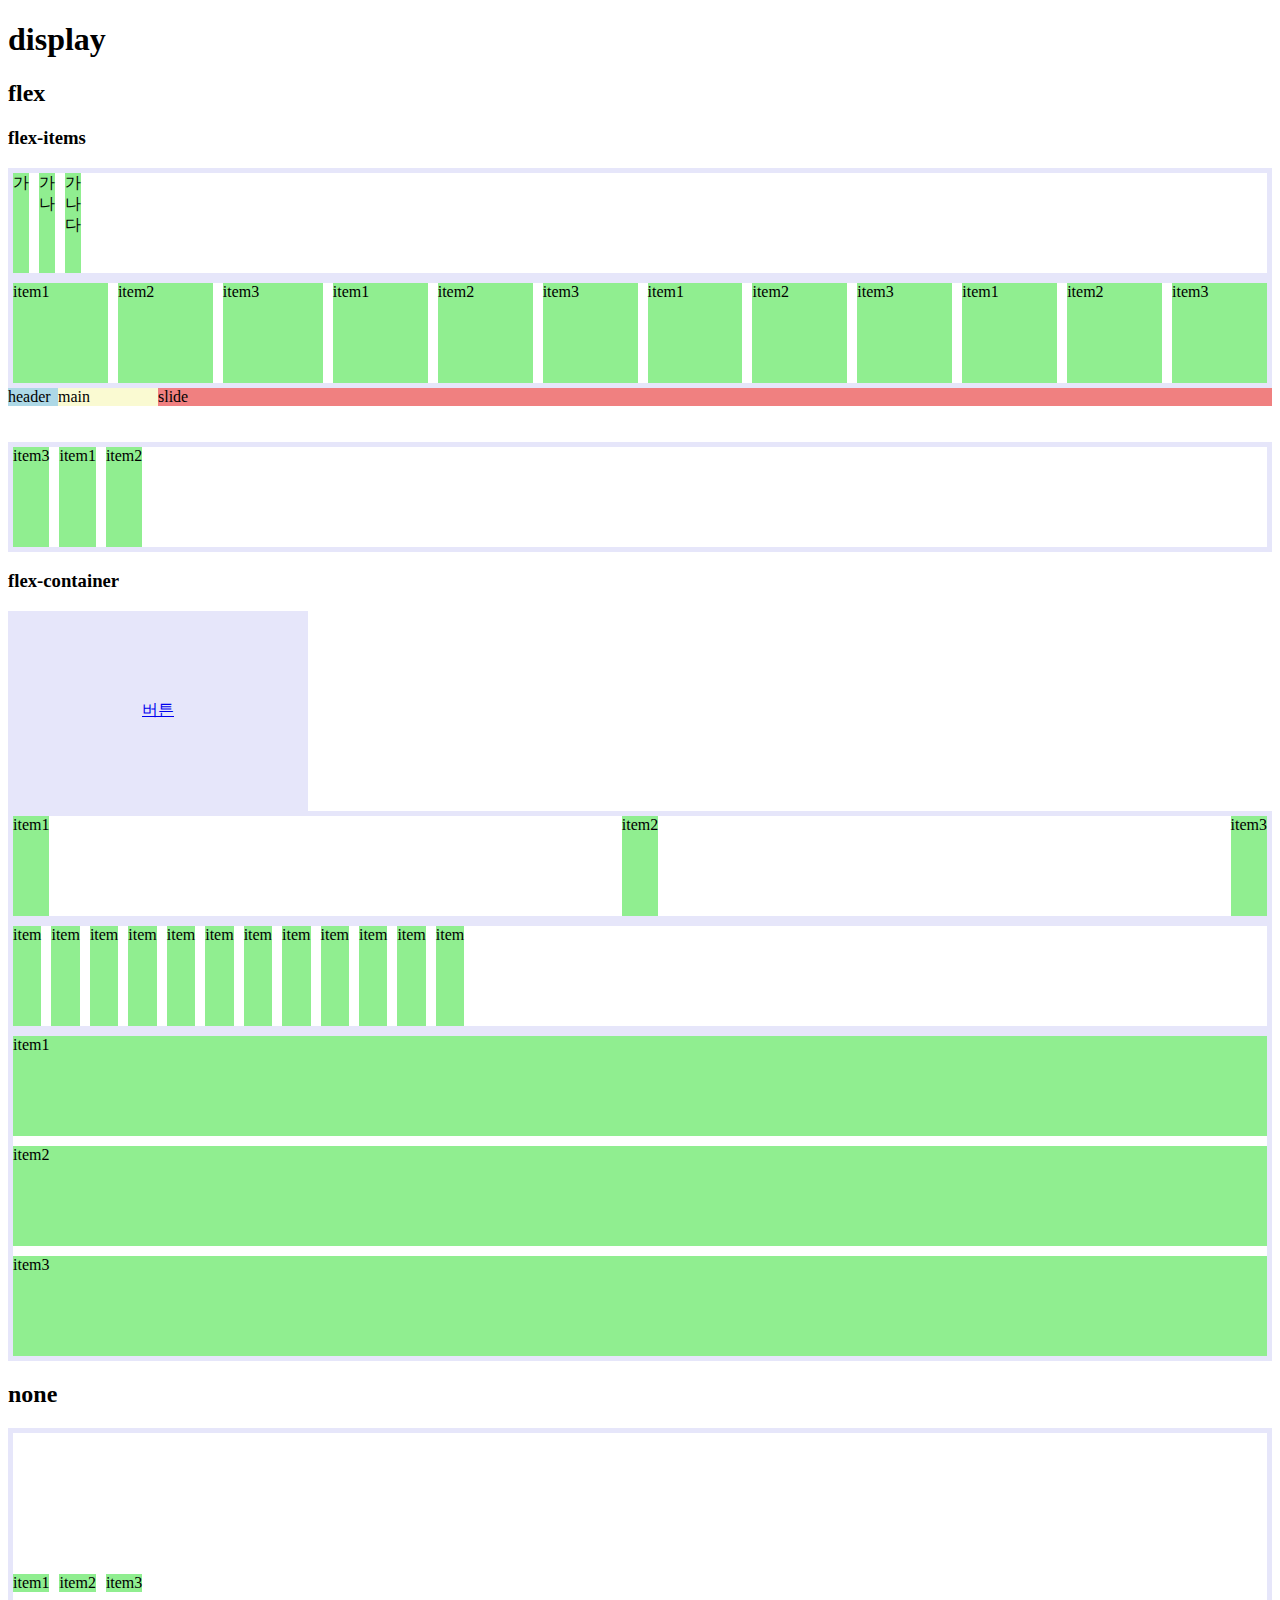
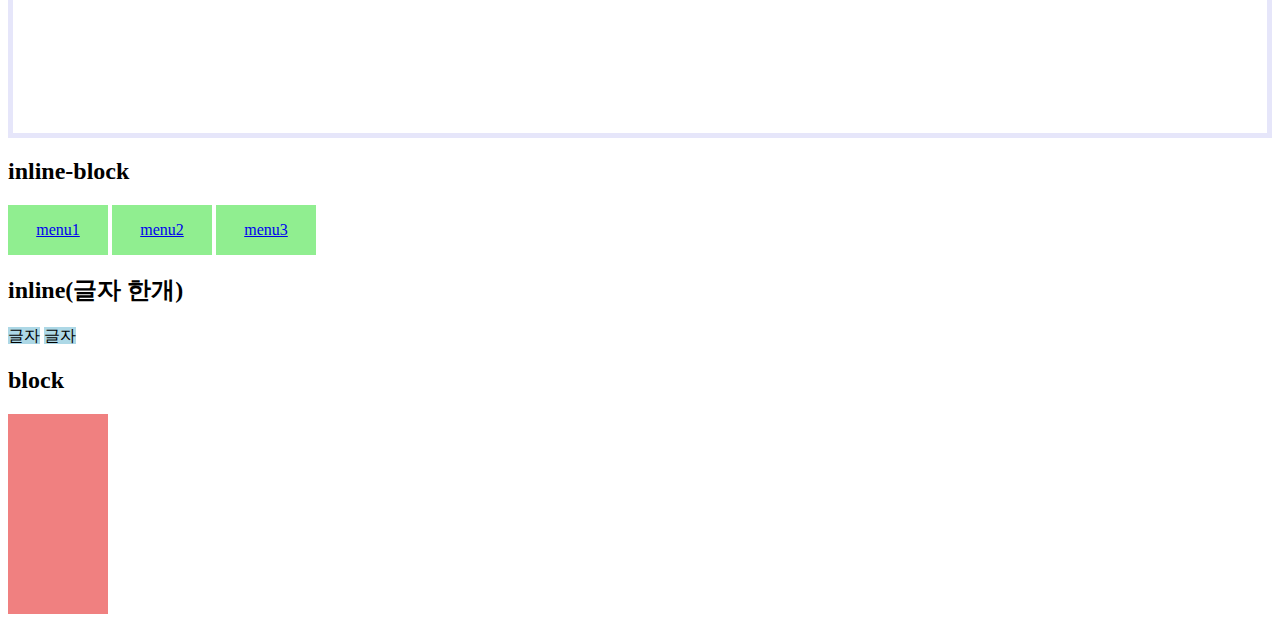
<file: 04-css/05-display.html>
<!DOCTYPE html>
<html lang="en">
    <head>
        <meta charset="UTF-8" />
        <meta name="viewport" content="width=device-width, initial-scale=1.0" />
        <title>display</title>
    </head>
    <body>
        <h1>display</h1>

        <h2>flex</h2>

        <h3>flex-items</h3>
        <style>
            .basis {
                display: flex;
            }
            .basis div {
                flex-basis: 0;
            }
        </style>
        <div class="flex basis">
            <div>가</div>
            <div>가나</div>
            <div>가나다</div>
        </div>

        <style>
            .shrink {
                display: flex;
            }
            .shrink div {
                width: 100px;
                min-width: 0 !important;
            }
            .shrink div:nth-child(3) {
                flex-shrink: 0;
            }
        </style>
        <div class="flex shrink">
            <div>item1</div>
            <div>item2</div>
            <div>item3</div>
            <div>item1</div>
            <div>item2</div>
            <div>item3</div>
            <div>item1</div>
            <div>item2</div>
            <div>item3</div>
            <div>item1</div>
            <div>item2</div>
            <div>item3</div>
        </div>

        <style>
            .wrap2 {
                display: flex;
            }
            header {
                width: 50px;
                background-color: lightblue;
            }
            main {
                width: 100px;
                background-color: lightgoldenrodyellow;
            }
            .slide {
                flex-grow: 1;
                background-color: lightcoral;
            }
        </style>
        <div class="wrap2">
            <header>header</header>
            <main>main</main>
            <div class="slide">slide</div>
        </div>
        <br /><br />
        <style>
            .order {
                display: flex;
            }
            .order div:first-child {
                order: 2;
            }
            .order div:nth-child(2) {
                order: 3;
            }
            .order div:last-child {
                order: 1;
            }
        </style>
        <div class="flex order">
            <div>item1</div>
            <div>item2</div>
            <div>item3</div>
        </div>

        <h3>flex-container</h3>
        <a href="#" class="btn-flex">버튼</a>
        <style>
            .btn-flex {
                display: flex;
                justify-content: center;
                align-items: center;
                width: 300px;
                height: 200px;
                background: lavender;
            }
        </style>

        <div class="flex justify">
            <div>item1</div>
            <div>item2</div>
            <div>item3</div>
        </div>
        <style>
            .justify {
                display: flex;
                justify-content: space-between;
            }
        </style>

        <div class="flex wrap">
            <div>item</div>
            <div>item</div>
            <div>item</div>
            <div>item</div>
            <div>item</div>
            <div>item</div>
            <div>item</div>
            <div>item</div>
            <div>item</div>
            <div>item</div>
            <div>item</div>
            <div>item</div>
        </div>
        <style>
            .wrap {
                display: flex;
                flex-wrap: wrap;
            }
        </style>

        <div class="flex direction">
            <div>item1</div>
            <div>item2</div>
            <div>item3</div>
        </div>

        <style>
            .direction {
                display: flex;
                flex-direction: column;
            }
            .flex {
                display: flex;
                gap: 10px;
                border: 5px solid lavender;
            }
            .flex div {
                /* min-width: 100px; */
                height: 100px;
                /* margin: 10px; */
                background: lightgreen;
            }
        </style>

        <h2>none</h2>
        <div class="box4"></div>
        <style>
            .box4 {
                display: none;
                /* display: block 다시 보이게... */
                width: 100px;
                height: 100px;
                background: lightgray;
            }
        </style>

        <div class="flex items">
            <div>item1</div>
            <div>item2</div>
            <div>item3</div>
        </div>
        <style>
            .items {
                display: flex;
                height: 300px;
                align-items: center;
            }
            .items div {
                height: auto;
            }
        </style>

        <h2>inline-block</h2>
        <a href="#" class="box3">menu1</a>
        <a href="#" class="box3">menu2</a>
        <a href="#" class="box3">menu3</a>
        <style>
            .box3 {
                /* block: 가로세로 사이즈 셋팅 가능 */
                /* inline: 옆으로 배치 */
                display: inline-block;
                width: 100px;
                height: 50px;
                background: lightgreen;
                text-align: center;
                line-height: 50px;
            }
        </style>

        <h2>inline(글자 한개)</h2>
        <!-- inline : 가로, 세로값 안들어감 -->
        <span class="box2">글자</span>
        <span class="box2">글자</span>
        <style>
            .box2 {
                width: 100px;
                height: 100px;
                background: lightblue;
            }
        </style>

        <h2>block</h2>
        <div class="box1"></div>
        <div class="box1"></div>
        <style>
            .box1 {
                width: 100px;
                height: 100px;
                background: lightcoral;
            }
        </style>
    </body>
</html>
</file>
<file: 04-css/css/styles.css>
/* 기본 셋팅 값 : reset */
* {
    margin: 0;
    padding: 0;
    font-family: 'Noto Sans KR', sans-serif;
    box-sizing: border-box;
}

main {
    background-color: lightpink;
}

#header {
    /* background-color: #add8e6; */
    background-color: rgba(173, 216, 230, 0.5);
}
#header #logo a {
    color: red;
}
#header #logo a::before {
    content: '\f578';
    font-family: 'Line Awesome Free';
    font-weight: 900;
}

#gnb > ul > li {
    border: 1px solid green;
}

.depth1 > li > a::before {
    content: '\f101';
    font-family: 'Line Awesome Free';
    font-weight: 900;
}

.depth2 {
    display: none;
}
.main-intro {
    border: 1px solid red;
}

.bg-grey {
    background-color: #f0f0f0;
}
</file>
